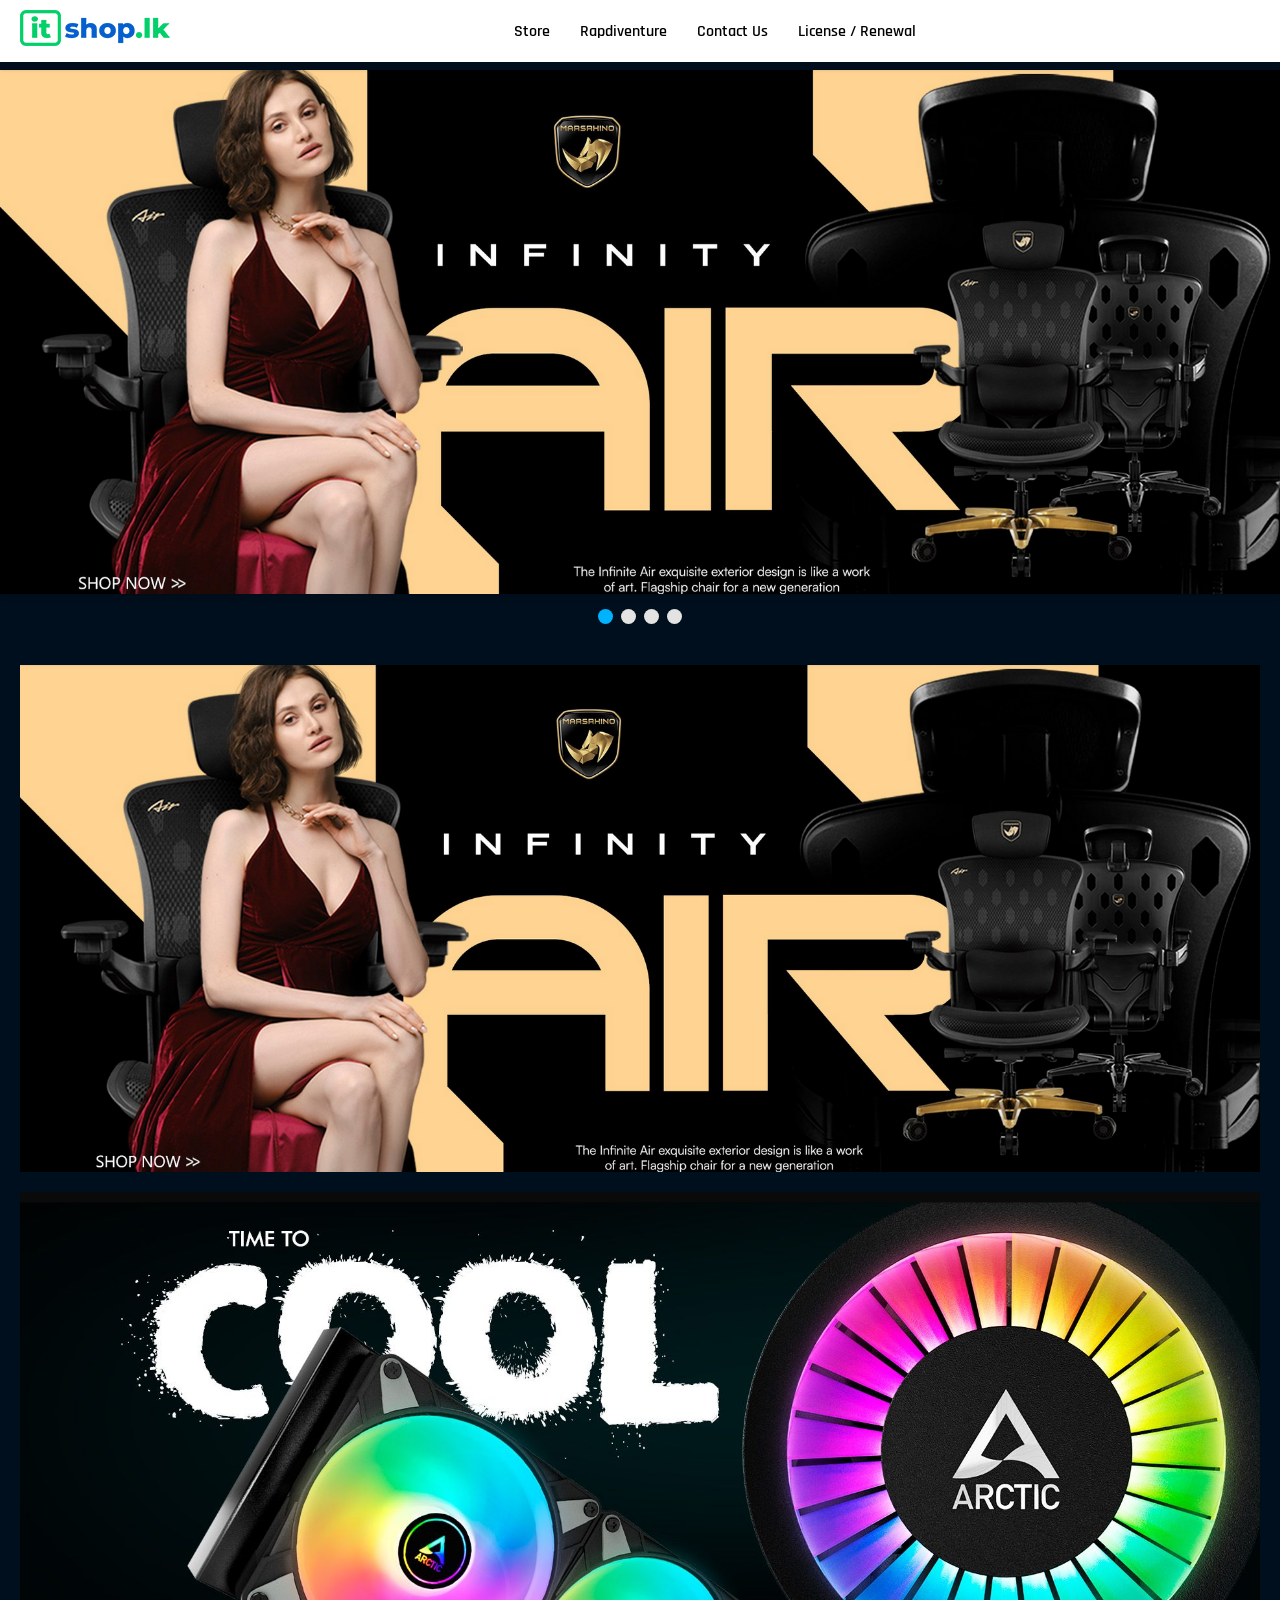
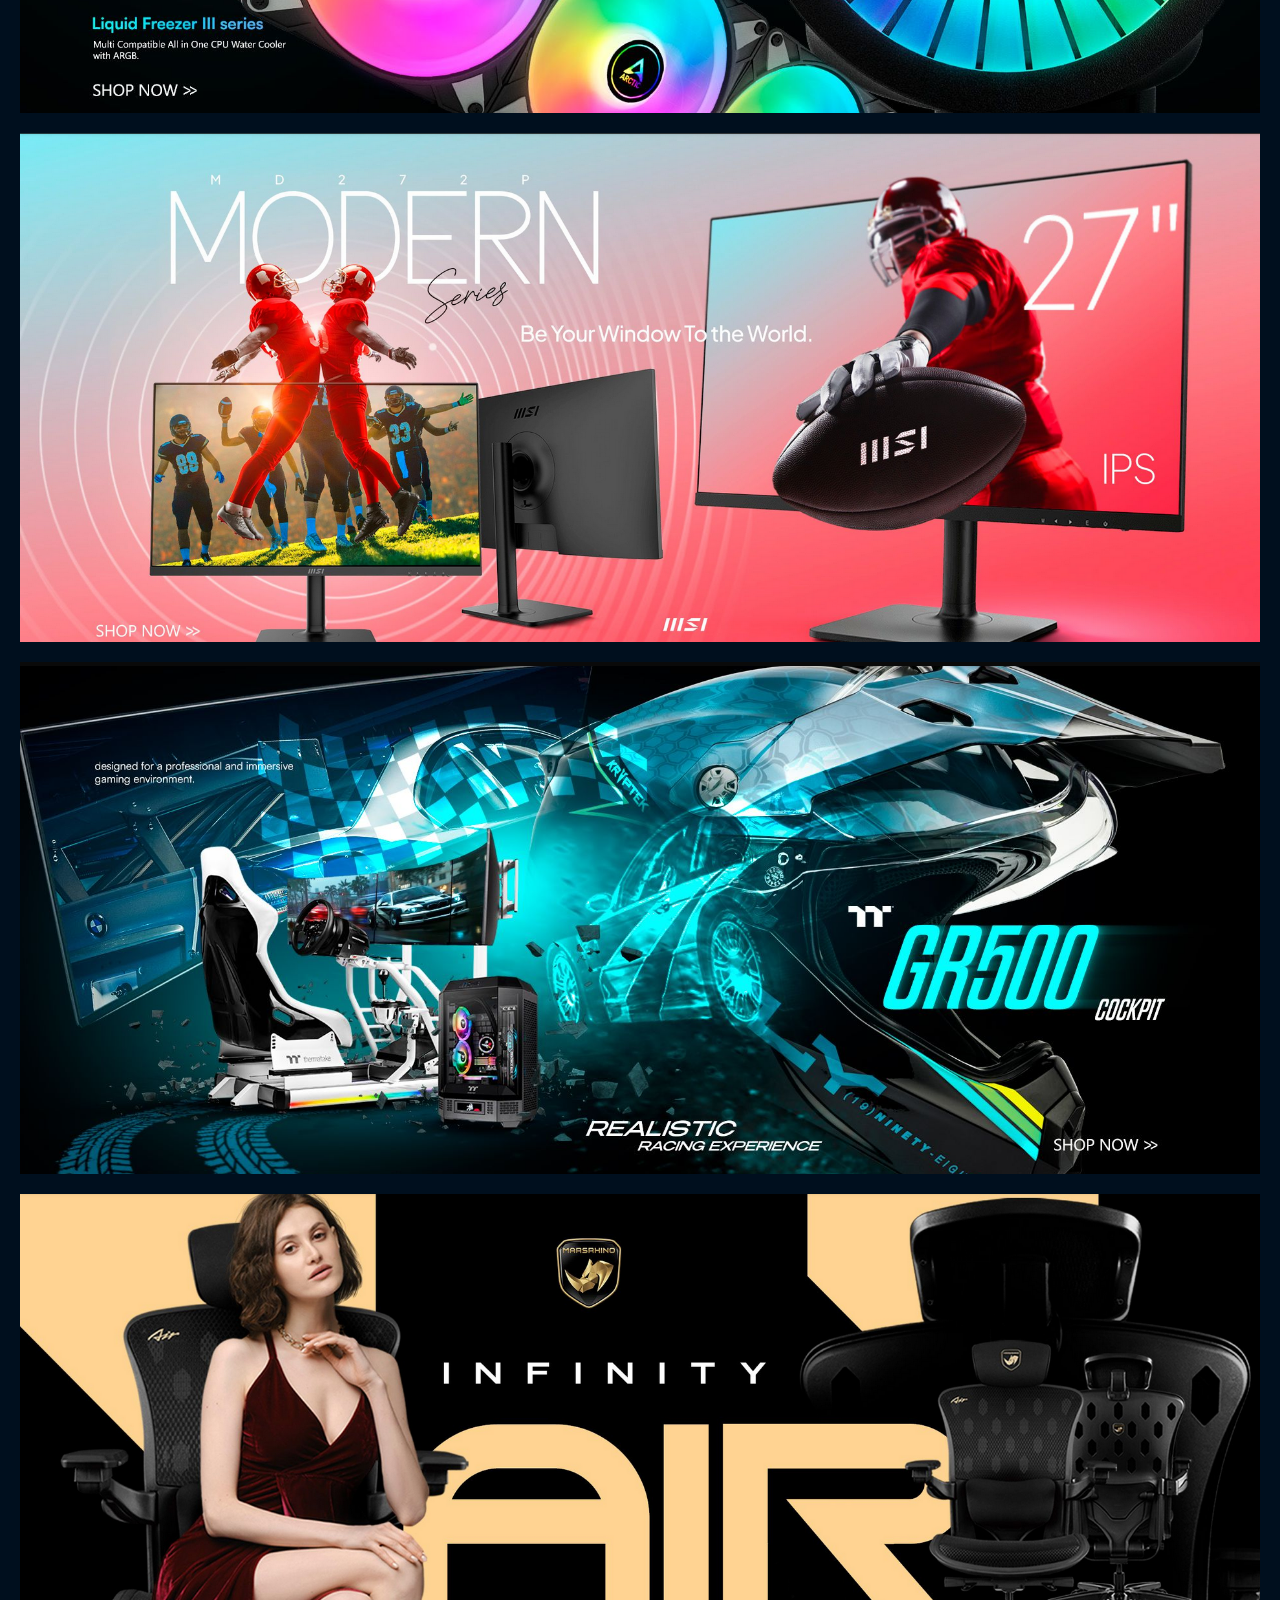
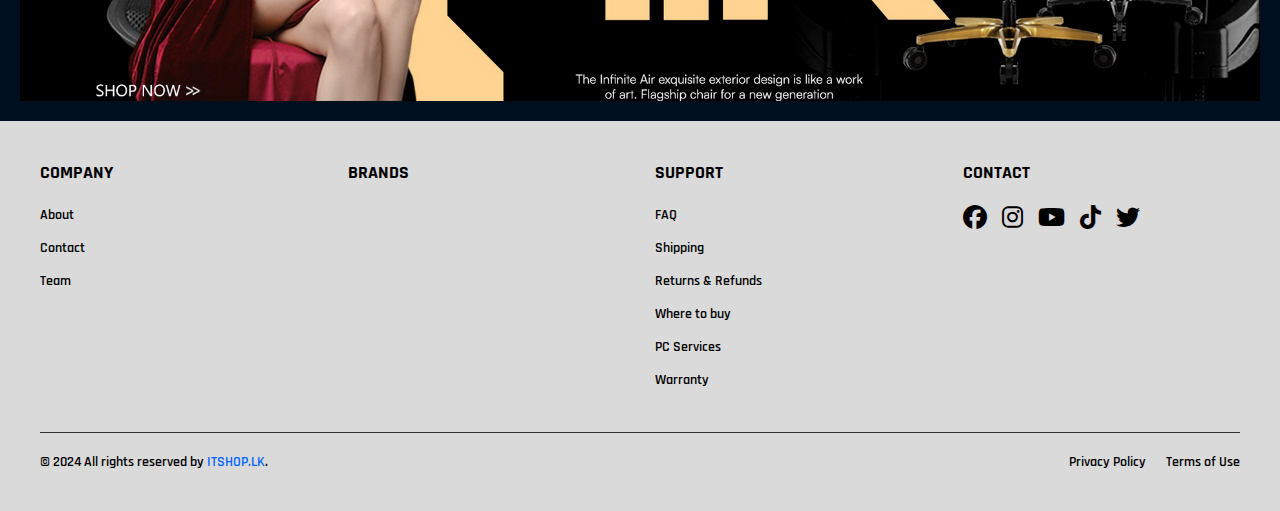
<file: index.html>
<!DOCTYPE html>
<html lang="en">
<head>
    <meta charset="UTF-8">
    <meta name="viewport" content="width=device-width, initial-scale=1.0">
    <link rel="stylesheet" href="style.css">
    <link rel="preconnect" href="https://fonts.googleapis.com">
    <link href="https://fonts.googleapis.com/css2?family=Rajdhani:wght@400;600;700&display=swap" rel="stylesheet">
    <link rel="stylesheet" href="https://cdnjs.cloudflare.com/ajax/libs/font-awesome/6.4.0/css/all.min.css">
    <title>ITSHOP.LK - Home</title>
</head>
<body>
    <nav class="navbar">
        <div class="logo">
            <a href="index.html"><img src="/assets/shoplogo.png" alt="Logo"></a>
        </div>
        
        <div class="nav-links" id="navLinks">
            <a href="store.html">Store</a>
            <a href="#">Rapdiventure</a>
            <a href="#">Contact Us</a>
            <a href="#">License / Renewal</a>
        </div>
        
        <div class="right-elements">
            <div class="hamburger" id="hamburger">☰</div>
        </div>
    </nav>

    <!--slideshow-->

    <div class="slideshow-container">
        <div class="mySlides fade">
            <!--<div class="numbertext">1 / 4</div>-->
            <img src="/assets/1.png" alt="Image 1">
            <!--<div class="text">Beautiful Mountain Landscape</div>-->
        </div>
        
        <div class="mySlides fade">
            <!--<div class="numbertext">1 / 4</div>-->
            <img src="/assets/2.png" alt="Image 2">
            <!--<div class="text">Beautiful Mountain Landscape</div>-->
        </div>
        
        <div class="mySlides fade">
            <!--<div class="numbertext">1 / 4</div>-->
            <img src="/assets/3.png" alt="Image 3">
            <!--<div class="text">Beautiful Mountain Landscape</div>-->
        </div>
        
        <div class="mySlides fade">
            <!--<div class="numbertext">1 / 4</div>-->
            <img src="/assets/4.png" alt="Image 4">
            <!--<div class="text">Beautiful Mountain Landscape</div>-->
        </div>
    </div>
    
    <div class="dots-container">
        <span class="dot" onclick="currentSlide(1)"></span>
        <span class="dot" onclick="currentSlide(2)"></span>
        <span class="dot" onclick="currentSlide(3)"></span>
        <span class="dot" onclick="currentSlide(4)"></span>
    </div>
    
    <div class="section-image">
        <div class="web-image">
            <img src="/assets/1.png" alt="Image 1">
        </div>
        <div class="web-image">
            <img src="/assets/2.png" alt="Image 1">
        </div>
        <div class="web-image">
            <img src="/assets/3.png" alt="Image 1">
        </div>
        <div class="web-image">
            <img src="/assets/4.png" alt="Image 1">
        </div>
        <div class="web-image">
            <img src="/assets/1.png" alt="Image 1">
        </div>
    </div>

    <!--footer-->

    <footer class="footer">
        <div class="footer-content">
            <div class="footer-section">
                <h3>Company</h3>
                <ul>
                    <li><a href="#">About</a></li>
                    <li><a href="#">Contact</a></li>
                    <li><a href="#">Team</a></li>
                </ul>
            </div>

            <div class="footer-section">
                <h3>Brands</h3>
                <ul>

                </ul>
            </div>

            <div class="footer-section">
                <h3>Support</h3>
                <ul>
                    <li><a href="#">FAQ</a></li>
                    <li><a href="#">Shipping</a></li>
                    <li><a href="#">Returns & Refunds</a></li>
                    <li><a href="#">Where to buy</a></li>
                    <li><a href="#">PC Services</a></li>
                    <li><a href="#">Warranty</a></li>
                </ul>
            </div>

            <div class="footer-section">
                <h3>Contact</h3>
                <div class="social-icons">
                    <a href="#"><i class="fab fa-facebook"></i></a>
                    <a href="#"><i class="fab fa-instagram"></i></a>
                    <a href="#"><i class="fab fa-youtube"></i></a>
                    <a href="#"><i class="fab fa-tiktok"></i></a>
                    <a href="#"><i class="fab fa-twitter"></i></a>
                </div>
            </div>
        </div>

        <div class="footer-bottom">
            <div class="copyright">
                © 2024 All rights reserved by <span-c>ITSHOP.LK</span-c>.
            </div>
            <div class="legal-links">
                <a href="#">Privacy Policy</a>
                <a href="#">Terms of Use</a>
            </div>
        </div>
    </footer>

    <!--script section-->

    <script>
        // Toggle mobile menu
        const hamburger = document.getElementById('hamburger');
        const navLinks = document.getElementById('navLinks');
        
        hamburger.addEventListener('click', () => {
            navLinks.classList.toggle('active');
        });

        // Close menu when clicking outside
        document.addEventListener('click', (event) => {
            if (!event.target.closest('.navbar')) {
                navLinks.classList.remove('active');
            }
        });
    </script>

<script>
   let slideIndex = 0;
    let slideInterval;
    
    // Show the slides automatically
    function showSlides() {
        let i;
        let slides = document.getElementsByClassName("mySlides");
        let dots = document.getElementsByClassName("dot");
        
        for (i = 0; i < slides.length; i++) {
            slides[i].style.display = "none";
        }
        
        slideIndex++;
        
        if (slideIndex > slides.length) {
            slideIndex = 1;
        }
        
        for (i = 0; i < dots.length; i++) {
            dots[i].className = dots[i].className.replace(" active", "");
        }
        
        slides[slideIndex - 1].style.display = "block";
        dots[slideIndex - 1].className += " active";
    }
    
    // Show a specific slide when clicking on the dots
    function currentSlide(n) {
        clearInterval(slideInterval);
        slideIndex = n - 1;
        showSlides();
        startSlideshow();
    }
    
    // Start the slideshow with interval
    function startSlideshow() {
        slideInterval = setInterval(showSlides, 4000); // Change image every 4 seconds
    }
    
    // Initialize slideshow
    window.onload = function() {
        showSlides();
        startSlideshow();
    };
</script>

</body>
</html>
</file>
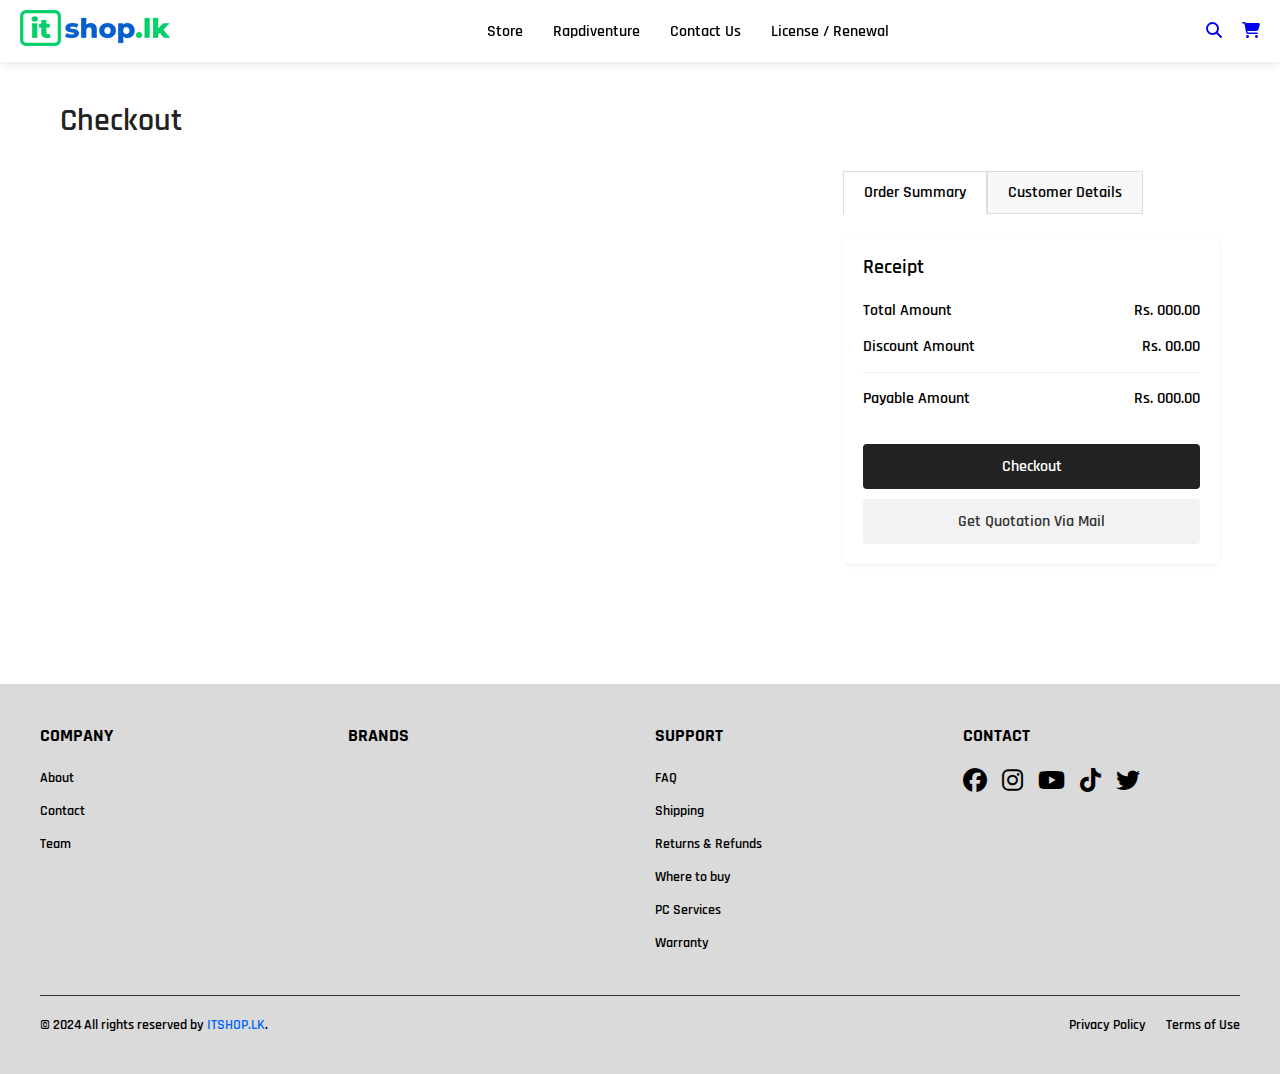
<file: checkout.html>
<!DOCTYPE html>
<html lang="en">
<head>
    <meta charset="UTF-8">
    <meta name="viewport" content="width=device-width, initial-scale=1.0">
    <link rel="stylesheet" href="check-style.css">
    <link rel="preconnect" href="https://fonts.googleapis.com">
    <link href="https://fonts.googleapis.com/css2?family=Rajdhani:wght@400;600;700&display=swap" rel="stylesheet">
    <link rel="stylesheet" href="https://cdnjs.cloudflare.com/ajax/libs/font-awesome/6.4.0/css/all.min.css">
    <title>Document</title>
</head>
<body>
    <nav class="navbar">
        <div class="logo">
            <a href="index.html"><img src="/assets/shoplogo.png" alt="Logo"></a>
        </div>
        
        <div class="nav-links" id="navLinks">
            <a href="store.html">Store</a>
            <a href="#">Rapdiventure</a>
            <a href="#">Contact Us</a>
            <a href="#">License / Renewal</a>
        </div>
        
        <div class="right-elements">
            <a href="#"><i class="fa-solid fa-magnifying-glass"></i></a>
            <a href="#"><i class="fa-solid fa-cart-shopping"></i></a>
            <div class="hamburger" id="hamburger">☰</div>
        </div>
    </nav>


    <div class="container">
        <h1>Checkout</h1>

        <div class="checkout-container">
            <div class="products-list">

            </div>

            <div class="order-summary">
                <div class="tabs">
                    <div class="tab active" data-tab="summary">Order Summary</div>
                    <div class="tab" data-tab="details">Customer Details</div>
                </div>

                <div class="tab-content active" id="summary-tab">
                    <div class="summary-card">
                        <h3 class="summary-title">Receipt</h3>
                        <div class="summary-row">
                            <span>Total Amount</span>
                            <span>Rs. 000.00</span>
                        </div>
                        <div class="summary-row">
                            <span>Discount Amount</span>
                            <span>Rs. 00.00</span>
                        </div>
                        <div class="summary-row summary-total">
                            <span>Payable Amount</span>
                            <span>Rs. 000.00</span>
                        </div>
                        <button class="checkout-btn" onclick="showTab('details')">Checkout</button>
                        <button class="quote-btn" onclick="showModal()">Get Quotation Via Mail</button>
                    </div>
                </div>

                <div class="tab-content" id="details-tab">
                    <div class="form-card">
                        <div class="form-group">
                            <input type="text" class="form-control" placeholder="First name">
                        </div>
                        <div class="form-group">
                            <input type="text" class="form-control" placeholder="Last name">
                        </div>
                        <div class="form-group">
                            <input type="email" class="form-control" placeholder="Email">
                        </div>
                        <div class="form-group">
                            <input type="tel" class="form-control" placeholder="Mobile">
                        </div>
                        <div class="form-group">
                            <input type="text" class="form-control" placeholder="Home No, Street">
                        </div>
                        <div class="form-group">
                            <input type="text" class="form-control" placeholder="City">
                        </div>
                        <div class="form-group">
                            <select class="form-select">
                                <option>Western</option>
                                <option>Central</option>
                                <option>Eastern</option>
                                <option>Northern</option>
                                <option>Southern</option>
                            </select>
                        </div>
                        <div style="display: flex; justify-content: space-between; margin-top: 20px;">
                            <button class="checkout-btn" style="width: 48%; background-color: #333;">Back</button>
                            <button class="checkout-btn" style="width: 48%;">Proceed to Pay</button>
                        </div>
                    </div>
                </div>
            </div>
        </div>
    </div>

    <div class="modal" id="quotation-modal">
        <div class="modal-content">
            <span class="close-modal" onclick="closeModal()">&times;</span>
            <h3 class="modal-title">Send Mail</h3>
            <div class="form-group">
                <input type="email" class="form-control" placeholder="Email">
            </div>
            <div class="form-group">
                <input type="tel" class="form-control" placeholder="Phone Number">
            </div>
            <div class="form-group">
                <input type="text" class="form-control" placeholder="Name">
            </div>
            <button class="modal-btn">Send Mail</button>
        </div>
    </div>

    <!--footer-->

    <footer class="footer">
        <div class="footer-content">
            <div class="footer-section">
                <h3>Company</h3>
                <ul>
                    <li><a href="#">About</a></li>
                    <li><a href="#">Contact</a></li>
                    <li><a href="#">Team</a></li>
                </ul>
            </div>

            <div class="footer-section">
                <h3>Brands</h3>
                <ul>

                </ul>
            </div>

            <div class="footer-section">
                <h3>Support</h3>
                <ul>
                    <li><a href="#">FAQ</a></li>
                    <li><a href="#">Shipping</a></li>
                    <li><a href="#">Returns & Refunds</a></li>
                    <li><a href="#">Where to buy</a></li>
                    <li><a href="#">PC Services</a></li>
                    <li><a href="#">Warranty</a></li>
                </ul>
            </div>

            <div class="footer-section">
                <h3>Contact</h3>
                <div class="social-icons">
                    <a href="#"><i class="fab fa-facebook"></i></a>
                    <a href="#"><i class="fab fa-instagram"></i></a>
                    <a href="#"><i class="fab fa-youtube"></i></a>
                    <a href="#"><i class="fab fa-tiktok"></i></a>
                    <a href="#"><i class="fab fa-twitter"></i></a>
                </div>
            </div>
        </div>

        <div class="footer-bottom">
            <div class="copyright">
                © 2024 All rights reserved by <span-c>ITSHOP.LK</span-c>.
            </div>
            <div class="legal-links">
                <a href="#">Privacy Policy</a>
                <a href="#">Terms of Use</a>
            </div>
        </div>
    </footer>

    <!--script section-->

    <script>
        // Toggle mobile menu
        const hamburger = document.getElementById('hamburger');
        const navLinks = document.getElementById('navLinks');
        
        hamburger.addEventListener('click', () => {
            navLinks.classList.toggle('active');
        });

        // Close menu when clicking outside
        document.addEventListener('click', (event) => {
            if (!event.target.closest('.navbar')) {
                navLinks.classList.remove('active');
            }
        });
    </script>

<script>
    function showTab(tabName) {
        // Hide all tabs
        const tabs = document.querySelectorAll('.tab');
        tabs.forEach(tab => tab.classList.remove('active'));
        
        // Hide all tab content
        const tabContents = document.querySelectorAll('.tab-content');
        tabContents.forEach(content => content.classList.remove('active'));
        
        // Show selected tab
        document.querySelector(`.tab[data-tab="${tabName}"]`).classList.add('active');
        document.getElementById(`${tabName}-tab`).classList.add('active');
    }
    
    function showModal() {
        document.getElementById('quotation-modal').style.display = 'flex';
    }
    
    function closeModal() {
        document.getElementById('quotation-modal').style.display = 'none';
    }
    
    // Add event listeners to tab buttons
    document.querySelectorAll('.tab').forEach(tab => {
        tab.addEventListener('click', () => {
            showTab(tab.getAttribute('data-tab'));
        });
    });
    
    // Add event listeners to quantity buttons
    document.querySelectorAll('.quantity-btn').forEach((btn, index) => {
        btn.addEventListener('click', () => {
            const inputs = document.querySelectorAll('.quantity-input');
            const input = inputs[Math.floor(index / 2)];
            let value = parseInt(input.value);
            
            if (index % 2 === 0) { // Decrease button
                if (value > 1) input.value = value - 1;
            } else { // Increase button
                input.value = value + 1;
            }
        });
    });
</script>

<script>
   // Get cart items from localStorage
let cartItems = JSON.parse(localStorage.getItem('cart-items')) || [];

// Calculate cart total
function calculateTotal() {
    return cartItems.reduce((sum, item) => sum + (item.price * item.quantity), 0);
}

// Render checkout form
function renderCheckoutForm() {
    const container = document.getElementById('checkout-form-container');
    
    if (cartItems.length === 0) {
        container.innerHTML = '<div class="empty-cart-message">Your cart is empty</div>';
    } else {
        // In a real app, you would render a form here
        container.innerHTML = '<div>Checkout form would go here...</div>';
    }
}
</script>


</body>
</html>
</file>
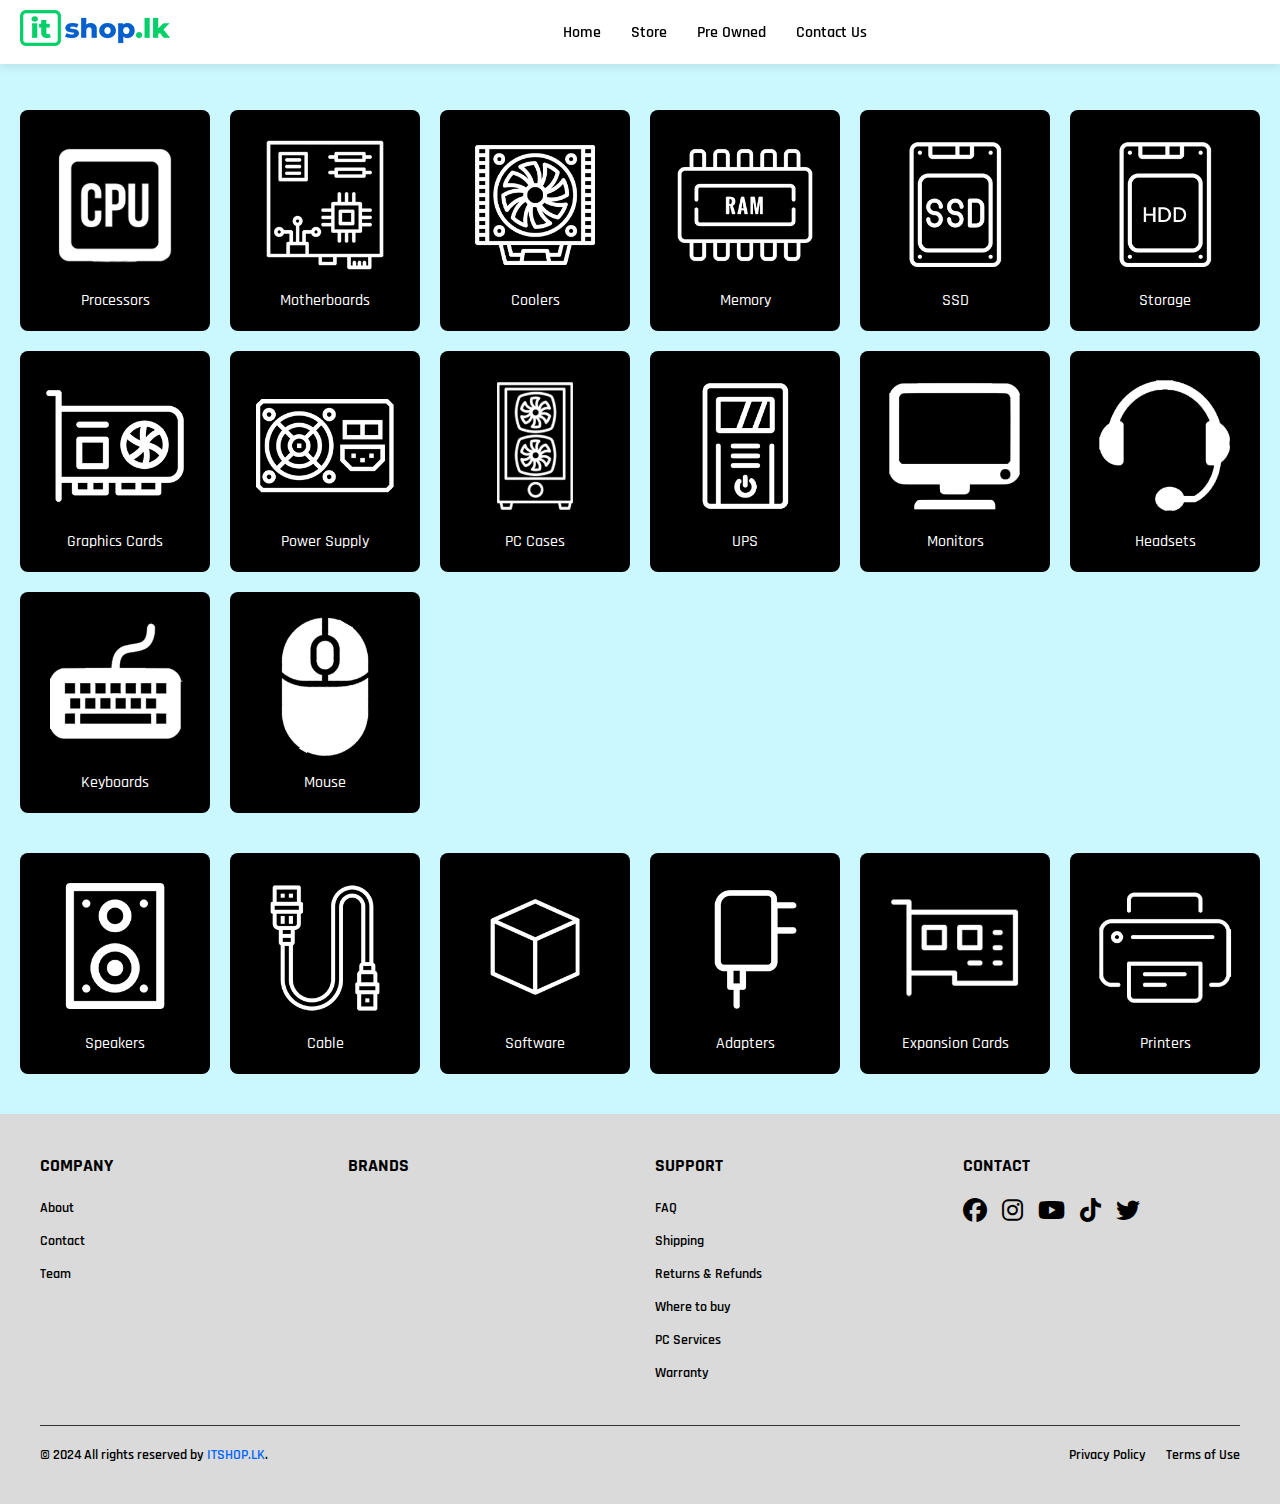
<file: store.html>
<!DOCTYPE html>
<html lang="en">
<head>
    <meta charset="UTF-8">
    <meta name="viewport" content="width=device-width, initial-scale=1.0">
    <link rel="stylesheet" href="store-style.css">
    <link rel="preconnect" href="https://fonts.googleapis.com">
    <link href="https://fonts.googleapis.com/css2?family=Rajdhani:wght@400;600;700&display=swap" rel="stylesheet">
    <link rel="stylesheet" href="https://cdnjs.cloudflare.com/ajax/libs/font-awesome/6.4.0/css/all.min.css">
    <title>ITSHOP.LK - Store</title>
</head>
<body>
    <nav class="navbar">
        <div class="logo">
            <a href="index.html"><img src="/assets/shoplogo.png" alt="Logo"></a>
        </div>
        
        <div class="nav-links" id="navLinks">
            <a href="/index.html">Home</a>
            <a href="store.html">Store</a>
            <a href="#">Pre Owned</a>
            <a href="#">Contact Us</a>
        </div>
        
        <div class="right-elements">
            <div class="hamburger" id="hamburger">☰</div>
        </div>
    </nav>
    
        <!-- First Category Navigation (Components) -->
    <div class="category-nav">
        <div class="categories">
            <a href="/products/Proces-list.html" class="category-item">
                <img src="/assets/icons/New folder/Untitled-1.png" alt="Processors">
                <span>Processors</span>
            </a>
            <!--<a href="#" class="category-item">
                <img src="https://via.placeholder.com/60x60/222222/cccccc?text=Paste" alt="Thermal Paste">
                <span>Thermal Paste</span>
            </a>-->
            <a href="#" class="category-item">
                <img src="/assets/icons/New folder/motherboard.png" alt="Motherboards">
                <span>Motherboards</span>
            </a>
            <a href="#" class="category-item">
                <img src="/assets/icons/New folder/cooler.png" alt="Coolers">
                <span>Coolers</span>
            </a>
            <a href="#" class="category-item">
                <img src="/assets/icons/New folder/ram.png" alt="Memory">
                <span>Memory</span>
            </a>
            <a href="#" class="category-item">
                <img src="/assets/icons/New folder/ssd.png" alt="SSD">
                <span>SSD</span>
            </a>
            <a href="#" class="category-item">
                <img src="/assets/icons/New folder/hdd.png" alt="Storage">
                <span>Storage</span>
            </a>
            <a href="#" class="category-item">
                <img src="/assets/icons/New folder/gpu.png" alt="Graphics Cards">
                <span>Graphics Cards</span>
            </a>
            <a href="#" class="category-item">
                <img src="/assets/icons/New folder/pw.png" alt="Power Supply">
                <span>Power Supply</span>
            </a>
            <a href="#" class="category-item">
                <img src="/assets/icons/New folder/pc.png" alt="PC Cases">
                <span>PC Cases</span>
            </a>
            <a href="#" class="category-item">
                <img src="/assets/icons/New folder/ups.png" alt="UPS">
                <span>UPS</span>
            </a>
            <a href="#" class="category-item">
                <img src="/assets/icons/New folder/moniter.png" alt="Monitors">
                <span>Monitors</span>
            </a>
            <a href="#" class="category-item">
                <img src="/assets/icons/New folder/headset.png" alt="Headsets">
                <span>Headsets</span>
            </a>
            <a href="#" class="category-item">
                <img src="/assets/icons/New folder/keybo.png" alt="Keyboards">
                <span>Keyboards</span>
            </a>
            <a href="#" class="category-item">
                <img src="/assets/icons/New folder/mouse.png" alt="Mouse">
                <span>Mouse</span>
            </a>
        </div>
    </div>
    
    <!-- Second Category Navigation (Accessories) -->
    <div class="category-nav">
        <div class="categories">
            <a href="#" class="category-item">
                <img src="/assets/icons/New folder/speaker.png" alt="Speakers">
                <span>Speakers</span>
            </a>
            <a href="#" class="category-item">
                <img src="/assets/icons/New folder/cable.png" alt="Cable">
                <span>Cable</span>
            </a>
            <a href="#" class="category-item">
                <img src="/assets/icons/New folder/soft.png" alt="Software">
                <span>Software</span>
            </a>
            <a href="#" class="category-item">
                <img src="/assets/icons/New folder/adpa.png" alt="Adapters">
                <span>Adapters</span>
            </a>
            <a href="#" class="category-item">
                <img src="/assets/icons/New folder/exp.png" alt="Expansion Cards">
                <span>Expansion Cards</span>
            </a>
            <a href="#" class="category-item">
                <img src="/assets/icons/New folder/pinter.png" alt="Printers">
                <span>Printers</span>
            </a>
        </div>
    </div>

    <!--footer-->

    <footer class="footer">
        <div class="footer-content">
            <div class="footer-section">
                <h3>Company</h3>
                <ul>
                    <li><a href="#">About</a></li>
                    <li><a href="#">Contact</a></li>
                    <li><a href="#">Team</a></li>
                </ul>
            </div>

            <div class="footer-section">
                <h3>Brands</h3>
                <ul>

                </ul>
            </div>

            <div class="footer-section">
                <h3>Support</h3>
                <ul>
                    <li><a href="#">FAQ</a></li>
                    <li><a href="#">Shipping</a></li>
                    <li><a href="#">Returns & Refunds</a></li>
                    <li><a href="#">Where to buy</a></li>
                    <li><a href="#">PC Services</a></li>
                    <li><a href="#">Warranty</a></li>
                </ul>
            </div>

            <div class="footer-section">
                <h3>Contact</h3>
                <div class="social-icons">
                    <a href="#"><i class="fab fa-facebook"></i></a>
                    <a href="#"><i class="fab fa-instagram"></i></a>
                    <a href="#"><i class="fab fa-youtube"></i></a>
                    <a href="#"><i class="fab fa-tiktok"></i></a>
                    <a href="#"><i class="fab fa-twitter"></i></a>
                </div>
            </div>
        </div>

        <div class="footer-bottom">
            <div class="copyright">
                © 2024 All rights reserved by <span-c>ITSHOP.LK</span-c>.
            </div>
            <div class="legal-links">
                <a href="#">Privacy Policy</a>
                <a href="#">Terms of Use</a>
            </div>
        </div>
    </footer>

    <!--script section-->

    <script>
        // Toggle mobile menu
        const hamburger = document.getElementById('hamburger');
        const navLinks = document.getElementById('navLinks');
        
        hamburger.addEventListener('click', () => {
            navLinks.classList.toggle('active');
        });

        // Close menu when clicking outside
        document.addEventListener('click', (event) => {
            if (!event.target.closest('.navbar')) {
                navLinks.classList.remove('active');
            }
        });
    </script>

<script>
    let slideIndex = 0;
    let slideInterval;
    
    // Show the slides automatically
    function showSlides() {
        let i;
        let slides = document.getElementsByClassName("mySlides");
        let dots = document.getElementsByClassName("dot");
        
        for (i = 0; i < slides.length; i++) {
            slides[i].style.display = "none";
        }
        
        slideIndex++;
        
        if (slideIndex > slides.length) {
            slideIndex = 1;
        }
        
        for (i = 0; i < dots.length; i++) {
            dots[i].className = dots[i].className.replace(" active", "");
        }
        
        slides[slideIndex - 1].style.display = "block";
        dots[slideIndex - 1].className += " active";
    }
    
    // Show a specific slide when clicking on the dots
    function currentSlide(n) {
        clearInterval(slideInterval);
        slideIndex = n - 1;
        showSlides();
        startSlideshow();
    }
    
    // Start the slideshow with interval
    function startSlideshow() {
        slideInterval = setInterval(showSlides, 4000); // Change image every 4 seconds
    }
    
    // Initialize slideshow
    window.onload = function() {
        showSlides();
        startSlideshow();
    };
</script>


</body>
</html>
</file>
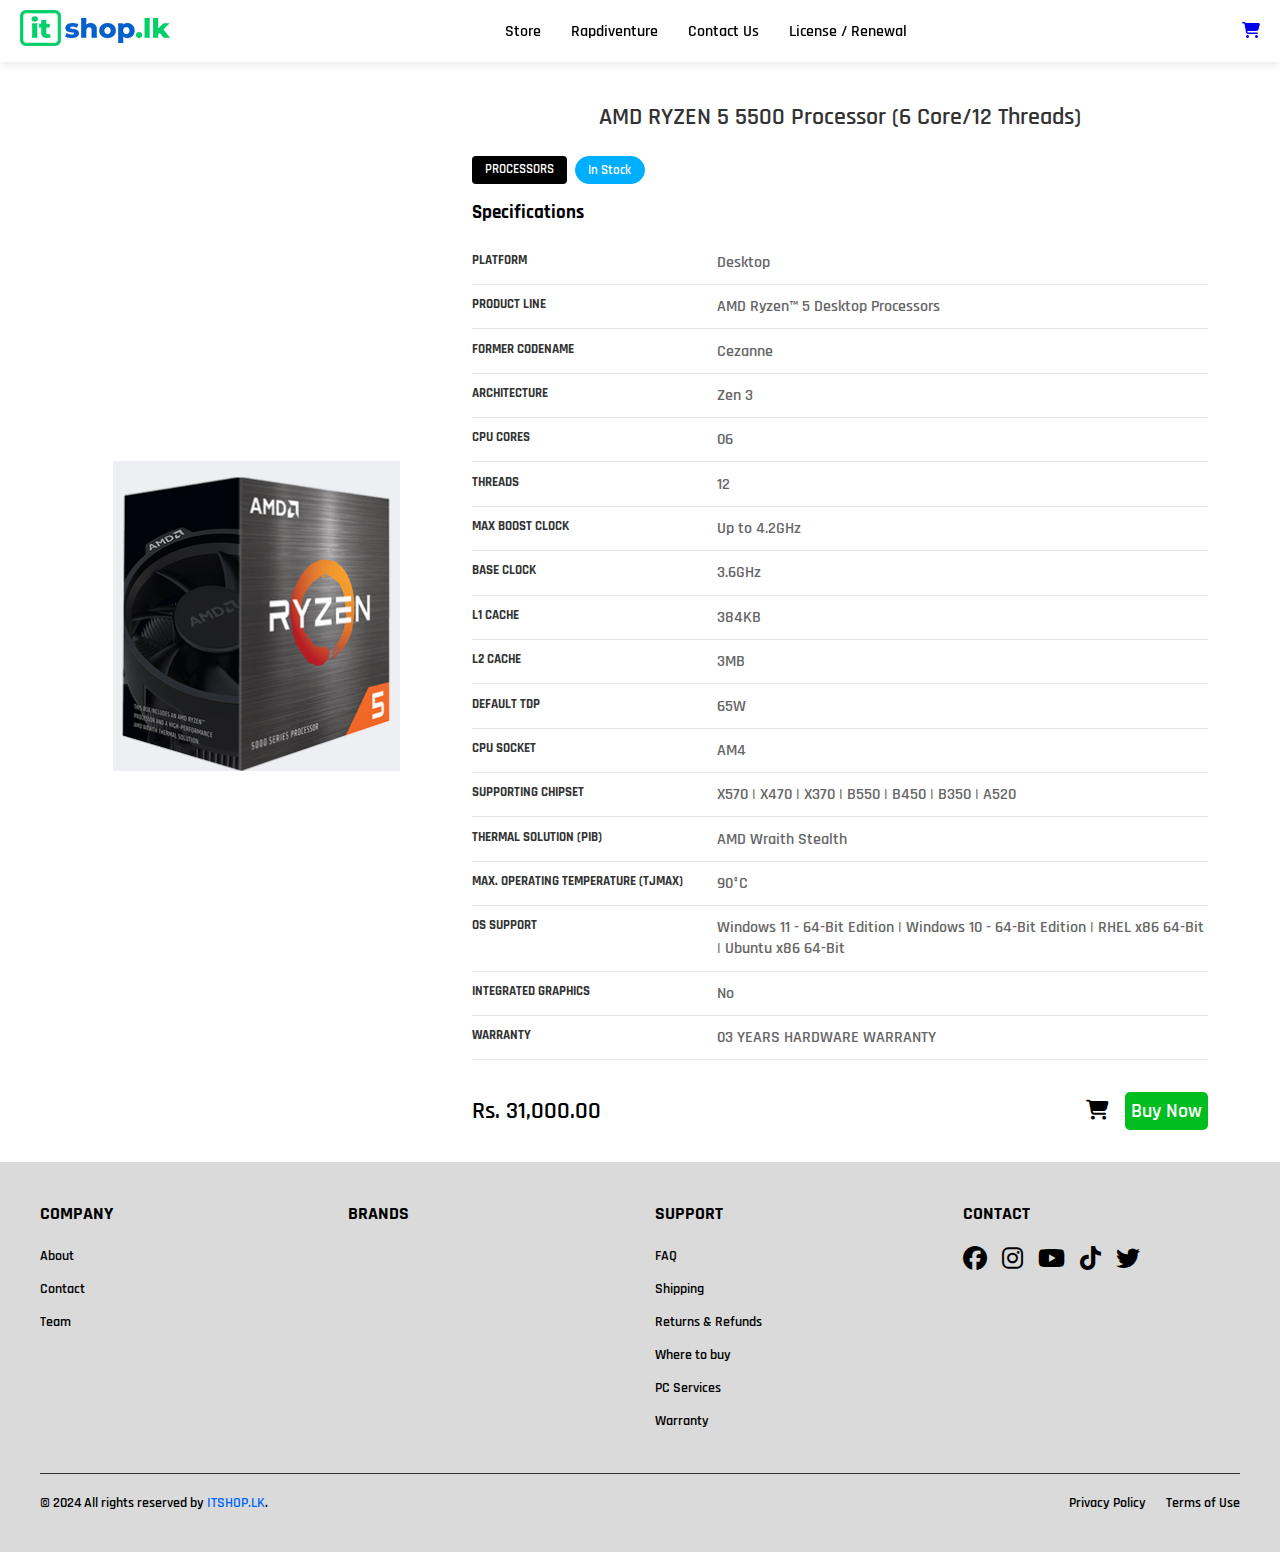
<file: products/amd/item1.html>
<!DOCTYPE html>
<html lang="en">
<head>
    <meta charset="UTF-8">
    <meta name="viewport" content="width=device-width, initial-scale=1.0">
    <link rel="stylesheet" href="/products/amd/style.css">
    <link rel="preconnect" href="https://fonts.googleapis.com">
    <link href="https://fonts.googleapis.com/css2?family=Rajdhani:wght@400;600;700&display=swap" rel="stylesheet">
    <link rel="stylesheet" href="https://cdnjs.cloudflare.com/ajax/libs/font-awesome/6.4.0/css/all.min.css">
    <title>ITSHOP.LK | AMD Processor</title>
</head>
<body>
    <nav class="navbar">
        <div class="logo">
            <a href="../index.html"><img src="/assets/shoplogo.png" alt="Logo"></a>
        </div>
        
        <div class="nav-links" id="navLinks">
            <a href="#">Store</a>
            <a href="#">Rapdiventure</a>
            <a href="#">Contact Us</a>
            <a href="#">License / Renewal</a>
        </div>
        
        <div class="right-elements">
            <a href="#"><i class="fa-solid fa-cart-shopping"></i></a>
            <div class="hamburger" id="hamburger">☰</div>
        </div>
    </nav>

     <div class="product-container">
        <div class="product-image">
            <img src="/assets/amd-55500.png" alt="AMD Ryzen 5 5500 Processor Box">
        </div>
        
        <div class="product-details">
            <h1 class="product-title">AMD RYZEN 5 5500 Processor (6 Core/12 Threads)</h1>
            
            <div class="category-tag">
                <span class="tag type">PROCESSORS</span>
                <span class="tag in-stock">In Stock</span>
            </div>
            
            <div class="specifications">
                <h2 class="spec-title">Specifications</h2>
                
                <div class="spec-row">
                    <div class="spec-label">PLATFORM</div>
                    <div class="spec-value">Desktop</div>
                </div>
                
                <div class="spec-row">
                    <div class="spec-label">PRODUCT LINE</div>
                    <div class="spec-value">AMD Ryzen™ 5 Desktop Processors</div>
                </div>
                
                <div class="spec-row">
                    <div class="spec-label">FORMER CODENAME</div>
                    <div class="spec-value">Cezanne</div>
                </div>
                
                <div class="spec-row">
                    <div class="spec-label">ARCHITECTURE</div>
                    <div class="spec-value">Zen 3</div>
                </div>
                
                <div class="spec-row">
                    <div class="spec-label">CPU CORES</div>
                    <div class="spec-value">06</div>
                </div>
                
                <div class="spec-row">
                    <div class="spec-label">THREADS</div>
                    <div class="spec-value">12</div>
                </div>
                
                <div class="spec-row">
                    <div class="spec-label">MAX BOOST CLOCK</div>
                    <div class="spec-value">Up to 4.2GHz</div>
                </div>
                
                <div class="spec-row">
                    <div class="spec-label">BASE CLOCK</div>
                    <div class="spec-value">3.6GHz</div>
                </div>
                
                <div class="spec-row">
                    <div class="spec-label">L1 CACHE</div>
                    <div class="spec-value">384KB</div>
                </div>
                
                <div class="spec-row">
                    <div class="spec-label">L2 CACHE</div>
                    <div class="spec-value">3MB</div>
                </div>
                
                <div class="spec-row">
                    <div class="spec-label">DEFAULT TDP</div>
                    <div class="spec-value">65W</div>
                </div>
                
                <div class="spec-row">
                    <div class="spec-label">CPU SOCKET</div>
                    <div class="spec-value">AM4</div>
                </div>
                
                <div class="spec-row">
                    <div class="spec-label">SUPPORTING CHIPSET</div>
                    <div class="spec-value">X570 | X470 | X370 | B550 | B450 | B350 | A520</div>
                </div>
                
                <div class="spec-row">
                    <div class="spec-label">THERMAL SOLUTION (PIB)</div>
                    <div class="spec-value">AMD Wraith Stealth</div>
                </div>
                
                <div class="spec-row">
                    <div class="spec-label">Max. Operating Temperature (Tjmax)</div>
                    <div class="spec-value">90°C</div>
                </div>
                
                <div class="spec-row">
                    <div class="spec-label">OS SUPPORT</div>
                    <div class="spec-value">Windows 11 - 64-Bit Edition | Windows 10 - 64-Bit Edition | RHEL x86 64-Bit | Ubuntu x86 64-Bit</div>
                </div>
                
                <div class="spec-row">
                    <div class="spec-label">Integrated Graphics</div>
                    <div class="spec-value">No</div>
                </div>
                
                <div class="spec-row">
                    <div class="spec-label">WARRANTY</div>
                    <div class="spec-value">03 YEARS HARDWARE WARRANTY</div>
                </div>
            </div>
            
            <div class="price-section">
                <div class="price">Rs. 31,000.00</div>
                <div class="action-buttons">
                    <button class="add-to-cart" onclick="addToCart('AMD Ryzen 5 5500', 31000)"><i class="fas fa-shopping-cart"></i></button>
                    <button class="buy-now" onclick="addToCart('AMD Ryzen 5 5500', 31000)">Buy Now</i></button>
                </div>
            </div>
        </div>
    </div>

    <!--footer-->

    <footer class="footer">
        <div class="footer-content">
            <div class="footer-section">
                <h3>Company</h3>
                <ul>
                    <li><a href="#">About</a></li>
                    <li><a href="#">Contact</a></li>
                    <li><a href="#">Team</a></li>
                </ul>
            </div>

            <div class="footer-section">
                <h3>Brands</h3>
                <ul>

                </ul>
            </div>

            <div class="footer-section">
                <h3>Support</h3>
                <ul>
                    <li><a href="#">FAQ</a></li>
                    <li><a href="#">Shipping</a></li>
                    <li><a href="#">Returns & Refunds</a></li>
                    <li><a href="#">Where to buy</a></li>
                    <li><a href="#">PC Services</a></li>
                    <li><a href="#">Warranty</a></li>
                </ul>
            </div>

            <div class="footer-section">
                <h3>Contact</h3>
                <div class="social-icons">
                    <a href="#"><i class="fab fa-facebook"></i></a>
                    <a href="#"><i class="fab fa-instagram"></i></a>
                    <a href="#"><i class="fab fa-youtube"></i></a>
                    <a href="#"><i class="fab fa-tiktok"></i></a>
                    <a href="#"><i class="fab fa-twitter"></i></a>
                </div>
            </div>
        </div>

        <div class="footer-bottom">
            <div class="copyright">
                © 2024 All rights reserved by <span-c>ITSHOP.LK</span-c>.
            </div>
            <div class="legal-links">
                <a href="#">Privacy Policy</a>
                <a href="#">Terms of Use</a>
            </div>
        </div>
    </footer>

    <!--script section-->

    <script>
        // Toggle mobile menu
        const hamburger = document.getElementById('hamburger');
        const navLinks = document.getElementById('navLinks');
        
        hamburger.addEventListener('click', () => {
            navLinks.classList.toggle('active');
        });

        // Close menu when clicking outside
        document.addEventListener('click', (event) => {
            if (!event.target.closest('.navbar')) {
                navLinks.classList.remove('active');
            }
        });
    </script>


</body>
</html>
</file>
<file: style.css>
* {
    margin: 0;
    padding: 0;
    box-sizing: border-box;
    font-family: 'Rajdhani', sans-serif;
    font-weight: 600;
}

body {
    background-color: #000f1e;
    padding-top: 70px; /* Space for fixed navbar */
}

.navbar {
    display: flex;
    align-items: center;
    justify-content: space-between;
    padding: 10px 20px;
    background-color: white;
    box-shadow: 0 2px 10px rgba(0, 0, 0, 0.1);
    position: fixed;
    top: 0;
    width: 100%;
    z-index: 1000;
    transition: padding 0.3s ease;
}

.logo {
    display: flex;
    align-items: center;
}

.menu {
    display: flex;
    gap: 15px;
}

.menu-item {
    text-decoration: none;
    color: #333;
    font-weight: 500;
    padding: 8px;
    transition: color 0.3s;
    white-space: nowrap;
}

.menu-item:hover {
    color: #2196f3;
}

.icons {
    display: flex;
    gap: 15px;
}

.icon {
    color: #666;
    font-size: 20px;
    cursor: pointer;
}

/* Hamburger menu button (hidden by default) */
.menu-toggle {
    display: none;
    flex-direction: column;
    justify-content: space-between;
    width: 30px;
    height: 21px;
    cursor: pointer;
}

.menu-toggle span {
    display: block;
    height: 3px;
    width: 100%;
    background-color: #333;
    border-radius: 3px;
}

.nav-links {
    display: flex;
    gap: 30px;
}

.nav-links a {
    color: rgb(0, 0, 0);
    text-decoration: none;
    font-size: 16px;
    transition: color 0.3s;
}

.nav-links a:hover {
    color: #007bff;
}


.right-elements {
    display: flex;
    align-items: center;
    gap: 20px;
}

.search-icon, .cart-icon {
    font-size: 22px;
    cursor: pointer;
}

.hamburger {
    display: none;
    cursor: pointer;
    font-size: 24px;
}

/* slideshow */

.slideshow-container {
    max-width: 2000px;
    position: relative;
    margin: 0px auto;
    overflow: hidden;
    box-shadow: 0 4px 8px rgba(0, 0, 0, 0.2);
}

.mySlides {
    display: none;
    width: 100%;
}

.mySlides img {
    width: 100%;
    height: auto;
    display: block;
}

/* Caption text */
.text {
    color: white;
    font-size: 15px;
    padding: 8px 12px;
    position: absolute;
    bottom: 8px;
    width: 100%;
    text-align: center;
    background: rgba(0,0,0,0.5);
}

/* Number text (1/3 etc) */
.numbertext {
    color: white;
    font-size: 12px;
    padding: 8px 12px;
    position: absolute;
    top: 0;
    background: rgba(0,0,0,0.5);
}

/* Dots/bullets/indicators */
.dots-container {
    text-align: center;
    padding: 15px 0;
}

.dot {
    cursor: pointer;
    height: 15px;
    width: 15px;
    margin: 0 2px;
    background-color: #e3e3e3;
    border-radius: 50%;
    display: inline-block;
    transition: background-color 0.6s ease;
}

.active, .dot:hover {
    background-color: #00b3ff;
}

/* Fading animation */
.fade {
    animation-name: fade;
    animation-duration: 1.5s;
}

@keyframes fade {
    from {opacity: .4} 
    to {opacity: 1}
}

/* section images */

/* Main container styling */
.section-image {
    display: flex;
    flex-wrap: wrap;
    justify-content: center;
    gap: 20px;
    width: 100%;
    max-width: 2000px;
    margin: 0 auto;
    padding: 20px;
}

   /* Individual image container */
.web-imge {
    flex: 1 1 300px; /* Grow, shrink, and base width */
    max-width: 100%;
    min-width: 200px;
    margin-bottom: 20px;
    transition: transform 0.3s ease;
  }

/* Image styling */
.web-image img {
    width: 100%;
    height: 100%;
    display: block;
}

.web-imge img {
    width: 100%;
    height: auto;
    display: block;
    border-radius: 8px;
    box-shadow: 0 4px 10px rgba(0, 0, 0, 0.1);
}


 /* Footer styles */

 .footer {
    background-color: #dadada;
    color: #000000;
    padding: 40px 20px;
    width: 100%;
}

.footer-content {
    max-width: 1200px;
    margin: 0 auto;
    display: grid;
    grid-template-columns: repeat(4, 1fr);
    gap: 30px;
}

.footer-section h3 {
    font-size: 18px;
    font-weight: bold;
    margin-bottom: 20px;
    text-transform: uppercase;
}

.footer-section ul {
    list-style: none;
}

.footer-section ul li {
    margin-bottom: 12px;
}

.footer-section ul li a {
    color: #000000;
    text-decoration: none;
    font-size: 14px;
    transition: color 0.3s ease;
}

.footer-section ul li a:hover {
    color: #008cff;
}

.social-icons {
    display: flex;
    flex-wrap: wrap;
    gap: 15px;
    margin-bottom: 20px;
}

.social-icons a {
    color: #000000;
    font-size: 24px;
    transition: color 0.3s ease;
}

.social-icons a:hover {
    color: #00b3ff;
}

.footer-bottom {
    max-width: 1200px;
    margin: 30px auto 0;
    display: flex;
    justify-content: space-between;
    padding-top: 20px;
    border-top: 1px solid #333;
    font-size: 14px;
}

.footer-bottom .copyright {
    color: #000000;
}

.footer-bottom .legal-links {
    display: flex;
    gap: 20px;
}

.footer-bottom .legal-links a {
    color: #000000;
    text-decoration: none;
    transition: color 0.3s ease;
}

.footer-bottom .legal-links a:hover {
    color: #00bfff;
}

span-c {
    color: #0066ff;
    cursor: pointer;
}


@media (max-width: 768px) {
    .hamburger {
        display: block;
    }

    .nav-links {
        position: absolute;
        top: 70px;
        left: 0;
        right: 0;
        flex-direction: column;
        background-color: #ffffff;
        padding: 20px;
        gap: 20px;
        display: none;
        z-index: 10;
    }

    .nav-links.active {
        display: flex;
    }

    .slideshow-container {
        max-width: 100%;
        margin: 10px;
    }
    
    .text {
        font-size: 13px;
        padding: 6px 10px;
    }

    .footer-content {
        grid-template-columns: 1fr;
    }

    .footer-bottom {
        flex-direction: column;
        gap: 15px;
        align-items: center;
        text-align: center;
    }

    .menu-toggle {
        display: flex;
        order: 3;
    }
    
    .menu {
        position: fixed;
        flex-direction: column;
        background-color: white;
        top: 70px;
        left: 0;
        right: 0;
        gap: 0;
        height: 0;
        overflow: hidden;
        transition: height 0.3s ease;
        box-shadow: 0 5px 10px rgba(0,0,0,0.1);
    }
    
    .menu.active {
        height: auto;
        padding: 10px 0;
    }
    
    .menu-item {
        padding: 12px 20px;
        font-size: 16px;
        width: 100%;
        text-align: center;
    }
    
    .navbar {
        padding: 15px 20px;
    }
    
    .icons {
        margin-right: 15px;
        order: 2;
    }
    
    .logo {
        order: 1;
    }
    
    body {
        padding-top: 60px;
    }
    
    .section {
        font-size: 24px;
    }
}

@media (max-width: 950px) {
    .nav-links {
        gap: 15px;
    }
    
    .nav-links a {
        font-size: 14px;
    }

    .slideshow-container {
        max-width: 100%;
        margin: 10px;
    }
    
    .text {
        font-size: 13px;
        padding: 6px 10px;
    }

    .footer-content {
        grid-template-columns: repeat(2, 1fr);
    }

    .footer-content {
        grid-template-columns: 1fr;
    }

    .footer-bottom {
        flex-direction: column;
        gap: 15px;
        align-items: center;
        text-align: center;
    }

    .menu {
        gap: 10px;
    }
    
    .menu-item {
        padding: 5px;
        font-size: 14px;
    }
}
</file>
<file: check-style.css>
* {
    margin: 0;
    padding: 0;
    box-sizing: border-box;
    font-family: 'Rajdhani', sans-serif;
    font-weight: 600;
}

body {
    padding-top: 70px; /* Space for fixed navbar */
}

.navbar {
    display: flex;
    align-items: center;
    justify-content: space-between;
    padding: 10px 20px;
    background-color: white;
    box-shadow: 0 2px 10px rgba(0, 0, 0, 0.1);
    position: fixed;
    top: 0;
    width: 100%;
    z-index: 1000;
    transition: padding 0.3s ease;
}

.logo {
    display: flex;
    align-items: center;
}

.menu {
    display: flex;
    gap: 15px;
}

.menu-item {
    text-decoration: none;
    color: #333;
    font-weight: 500;
    padding: 8px;
    transition: color 0.3s;
    white-space: nowrap;
}

.menu-item:hover {
    color: #2196f3;
}

.icons {
    display: flex;
    gap: 15px;
}

.icon {
    color: #666;
    font-size: 20px;
    cursor: pointer;
}

/* Hamburger menu button (hidden by default) */
.menu-toggle {
    display: none;
    flex-direction: column;
    justify-content: space-between;
    width: 30px;
    height: 21px;
    cursor: pointer;
}

.menu-toggle span {
    display: block;
    height: 3px;
    width: 100%;
    background-color: #333;
    border-radius: 3px;
}

.nav-links {
    display: flex;
    gap: 30px;
}

.nav-links a {
    color: rgb(0, 0, 0);
    text-decoration: none;
    font-size: 16px;
    transition: color 0.3s;
}

.nav-links a:hover {
    color: #007bff;
}


.right-elements {
    display: flex;
    align-items: center;
    gap: 20px;
}

.search-icon, .cart-icon {
    font-size: 22px;
    cursor: pointer;
}

.hamburger {
    display: none;
    cursor: pointer;
    font-size: 24px;
}

/*--------------------------------------*/

.container {
    max-width: 1200px;
    margin: 30px auto;
    padding: 0 20px;
    margin-bottom: 120px;
}
h1 {
    font-size: 32px;
    margin-bottom: 30px;
    color: #222;
}
.checkout-container {
    display: flex;
    gap: 30px;
}
.products-list {
    flex: 2;
}
.order-summary {
    flex: 1;
}
.product-card {
    display: flex;
    background-color: white;
    padding: 20px;
    border-radius: 8px;
    margin-bottom: 15px;
    box-shadow: 0 2px 5px rgba(0,0,0,0.05);
}
.product-image {
    width: 80px;
    height: 80px;
    margin-right: 20px;
    display: flex;
    align-items: center;
    justify-content: center;
}
.product-image img {
    max-width: 100%;
    max-height: 100%;
}
.product-details {
    flex: 1;
}
.product-title {
    font-size: 18px;
    margin-bottom: 5px;
}
.product-price {
    font-size: 18px;
    font-weight: bold;
    margin-bottom: 10px;
}
.original-price {
    text-decoration: line-through;
    color: #888;
    font-size: 14px;
    margin-left: 10px;
}
.stock-status {
    display: inline-block;
    background-color: #f8f9fa;
    color: #333;
    padding: 5px 10px;
    border-radius: 4px;
    font-size: 14px;
    margin-top: 10px;
}
.quantity-controls {
    display: flex;
    align-items: center;
    justify-content: flex-end;
}
.quantity-btn {
    width: 30px;
    height: 30px;
    background-color: #f2f2f2;
    border: none;
    font-size: 18px;
    cursor: pointer;
    display: flex;
    align-items: center;
    justify-content: center;
}
.quantity-input {
    width: 40px;
    height: 30px;
    text-align: center;
    margin: 0 10px;
    border: 1px solid #ddd;
}
.summary-card {
    background-color: white;
    padding: 20px;
    border-radius: 8px;
    box-shadow: 0 2px 5px rgba(0,0,0,0.05);
}
.summary-title {
    font-size: 20px;
    margin-bottom: 20px;
}
.summary-row {
    display: flex;
    justify-content: space-between;
    margin-bottom: 15px;
}
.summary-total {
    font-weight: bold;
    border-top: 1px solid #eee;
    padding-top: 15px;
    margin-top: 15px;
}
.checkout-btn {
    background-color: #222;
    color: white;
    border: none;
    padding: 12px;
    width: 100%;
    font-size: 16px;
    border-radius: 4px;
    cursor: pointer;
    margin-top: 20px;
}
.quote-btn {
    background-color: #f2f2f2;
    color: #333;
    border: none;
    padding: 12px;
    width: 100%;
    font-size: 16px;
    border-radius: 4px;
    cursor: pointer;
    margin-top: 10px;
}
.form-card {
    background-color: white;
    padding: 20px;
    border-radius: 8px;
    box-shadow: 0 2px 5px rgba(0,0,0,0.05);
}
.form-group {
    margin-bottom: 15px;
}
.form-control {
    width: 100%;
    padding: 10px;
    border: 1px solid #ddd;
    border-radius: 4px;
    font-size: 16px;
}
.form-select {
    width: 100%;
    padding: 10px;
    border: 1px solid #ddd;
    border-radius: 4px;
    font-size: 16px;
    appearance: none;
    background-position: right 10px center;
}
.modal {
    display: none;
    position: fixed;
    top: 0;
    left: 0;
    right: 0;
    bottom: 0;
    background-color: rgba(0,0,0,0.5);
    z-index: 999;
    align-items: center;
    justify-content: center;
}
.modal-content {
    background-color: white;
    padding: 30px;
    border-radius: 8px;
    width: 400px;
    position: relative;
}
.modal-title {
    font-size: 20px;
    margin-bottom: 20px;
}
.close-modal {
    position: absolute;
    top: 15px;
    right: 15px;
    font-size: 24px;
    cursor: pointer;
}
.modal-btn {
    background-color: #222;
    color: white;
    border: none;
    padding: 10px 20px;
    font-size: 16px;
    border-radius: 4px;
    cursor: pointer;
    margin-top: 20px;
}
.tabs {
    display: flex;
    margin-bottom: 20px;
}
.tab {
    padding: 10px 20px;
    border: 1px solid #ddd;
    background-color: #f8f8f8;
    cursor: pointer;
}
.tab.active {
    background-color: white;
    border-bottom: none;
}
.tab-content {
    display: none;
}
.tab-content.active {
    display: block;
}

/*---------------------------------*/

 /* Footer styles */

 .footer {
    background-color: #dadada;
    color: #000000;
    padding: 40px 20px;
    width: 100%;
}

.footer-content {
    max-width: 1200px;
    margin: 0 auto;
    display: grid;
    grid-template-columns: repeat(4, 1fr);
    gap: 30px;
}

.footer-section h3 {
    font-size: 18px;
    font-weight: bold;
    margin-bottom: 20px;
    text-transform: uppercase;
}

.footer-section ul {
    list-style: none;
}

.footer-section ul li {
    margin-bottom: 12px;
}

.footer-section ul li a {
    color: #000000;
    text-decoration: none;
    font-size: 14px;
    transition: color 0.3s ease;
}

.footer-section ul li a:hover {
    color: #008cff;
}

.social-icons {
    display: flex;
    flex-wrap: wrap;
    gap: 15px;
    margin-bottom: 20px;
}

.social-icons a {
    color: #000000;
    font-size: 24px;
    transition: color 0.3s ease;
}

.social-icons a:hover {
    color: #00b3ff;
}

.footer-bottom {
    max-width: 1200px;
    margin: 30px auto 0;
    display: flex;
    justify-content: space-between;
    padding-top: 20px;
    border-top: 1px solid #333;
    font-size: 14px;
}

.footer-bottom .copyright {
    color: #000000;
}

.footer-bottom .legal-links {
    display: flex;
    gap: 20px;
}

.footer-bottom .legal-links a {
    color: #000000;
    text-decoration: none;
    transition: color 0.3s ease;
}

.footer-bottom .legal-links a:hover {
    color: #00bfff;
}

span-c {
    color: #0066ff;
    cursor: pointer;
}


@media (max-width: 768px) {
    .hamburger {
        display: block;
    }

    .nav-links {
        position: absolute;
        top: 70px;
        left: 0;
        right: 0;
        flex-direction: column;
        background-color: #ffffff;
        padding: 20px;
        gap: 20px;
        display: none;
        z-index: 10;
    }

    .nav-links.active {
        display: flex;
    }

    .slideshow-container {
        max-width: 100%;
        margin: 10px;
    }
    
    .text {
        font-size: 13px;
        padding: 6px 10px;
    }

    .footer-content {
        grid-template-columns: 1fr;
    }

    .footer-bottom {
        flex-direction: column;
        gap: 15px;
        align-items: center;
        text-align: center;
    }

    .menu-toggle {
        display: flex;
        order: 3;
    }
    
    .menu {
        position: fixed;
        flex-direction: column;
        background-color: white;
        top: 70px;
        left: 0;
        right: 0;
        gap: 0;
        height: 0;
        overflow: hidden;
        transition: height 0.3s ease;
        box-shadow: 0 5px 10px rgba(0,0,0,0.1);
    }
    
    .menu.active {
        height: auto;
        padding: 10px 0;
    }
    
    .menu-item {
        padding: 12px 20px;
        font-size: 16px;
        width: 100%;
        text-align: center;
    }
    
    .navbar {
        padding: 15px 20px;
    }
    
    .icons {
        margin-right: 15px;
        order: 2;
    }
    
    .logo {
        order: 1;
    }
    
    body {
        padding-top: 60px;
    }
    
    .section {
        font-size: 24px;
    }
}

@media (max-width: 950px) {
    .nav-links {
        gap: 15px;
    }
    
    .nav-links a {
        font-size: 14px;
    }

    .slideshow-container {
        max-width: 100%;
        margin: 10px;
    }
    
    .text {
        font-size: 13px;
        padding: 6px 10px;
    }

    .footer-content {
        grid-template-columns: repeat(2, 1fr);
    }

    .footer-content {
        grid-template-columns: 1fr;
    }

    .footer-bottom {
        flex-direction: column;
        gap: 15px;
        align-items: center;
        text-align: center;
    }

    .menu {
        gap: 10px;
    }
    
    .menu-item {
        padding: 5px;
        font-size: 14px;
    }
}
</file>
<file: store-style.css>
* {
    margin: 0;
    padding: 0;
    box-sizing: border-box;
    font-family: 'Rajdhani', sans-serif;
    font-weight: 600;
}

body {
    background-color: #cbf7ff;
    padding-top: 70px; /* Space for fixed navbar */
}

.container {
    max-width: 1200px;
    margin: 0 auto;
    padding: 0 20px;
}

.navbar {
    display: flex;
    align-items: center;
    justify-content: space-between;
    padding: 10px 20px;
    background-color: white;
    box-shadow: 0 2px 10px rgba(0, 0, 0, 0.1);
    position: fixed;
    top: 0;
    width: 100%;
    z-index: 1000;
    transition: padding 0.3s ease;
}

.logo {
    display: flex;
    align-items: center;
}

.menu {
    display: flex;
    gap: 15px;
}

.menu-item {
    text-decoration: none;
    color: #333;
    font-weight: 500;
    padding: 8px;
    transition: color 0.3s;
    white-space: nowrap;
}

.menu-item:hover {
    color: #2196f3;
}

.icons {
    display: flex;
    gap: 15px;
}

.icon {
    color: #666;
    font-size: 20px;
    cursor: pointer;
}

/* Hamburger menu button (hidden by default) */
.menu-toggle {
    display: none;
    flex-direction: column;
    justify-content: space-between;
    width: 30px;
    height: 21px;
    cursor: pointer;
}

.menu-toggle span {
    display: block;
    height: 3px;
    width: 100%;
    background-color: #333;
    border-radius: 3px;
}

.nav-links {
    display: flex;
    gap: 30px;
}

.nav-links a {
    color: rgb(0, 0, 0);
    text-decoration: none;
    font-size: 16px;
    transition: color 0.3s;
}

.nav-links a:hover {
    color: #007bff;
}


.right-elements {
    display: flex;
    align-items: center;
    gap: 20px;
}

.search-icon, .cart-icon {
    font-size: 22px;
    cursor: pointer;
}

.hamburger {
    display: none;
    cursor: pointer;
    font-size: 24px;
}


.logo {
    font-size: 24px;
    font-weight: bold;
    color: #333;
}

 /* Category navigation */
 .category-nav {
    margin: 40px 20px;
}

.categories {
    display: grid;
    grid-template-columns: repeat(auto-fill, minmax(170px, 1fr));
    gap: 20px;
}

.category-item {
    background-color: #000000;
    border-radius: 8px;
    overflow: hidden;
    text-decoration: none;
    display: flex;
    flex-direction: column;
    align-items: center;
    padding: 20px 10px;
    transition: transform 0.3s, box-shadow 0.3s;
}

.category-item:hover {
    transform: translateY(-5px);
    box-shadow: 0 10px 20px rgba(0, 0, 0, 0.2);
}

.category-item img {
    width: 150px;
    height: 150px;
    border-radius: 8px;
    margin-bottom: 10px;
}

.category-item span {
    color: #fff;
    font-weight: 500;
    text-align: center;
}


 /* Footer styles */

 .footer {
    background-color: #dadada;
    color: #000000;
    padding: 40px 20px;
    width: 100%;
}

.footer-content {
    max-width: 1200px;
    margin: 0 auto;
    display: grid;
    grid-template-columns: repeat(4, 1fr);
    gap: 30px;
}

.footer-section h3 {
    font-size: 18px;
    font-weight: bold;
    margin-bottom: 20px;
    text-transform: uppercase;
}

.footer-section ul {
    list-style: none;
}

.footer-section ul li {
    margin-bottom: 12px;
}

.footer-section ul li a {
    color: #000000;
    text-decoration: none;
    font-size: 14px;
    transition: color 0.3s ease;
}

.footer-section ul li a:hover {
    color: #008cff;
}

.social-icons {
    display: flex;
    flex-wrap: wrap;
    gap: 15px;
    margin-bottom: 20px;
}

.social-icons a {
    color: #000000;
    font-size: 24px;
    transition: color 0.3s ease;
}

.social-icons a:hover {
    color: #00b3ff;
}

.footer-bottom {
    max-width: 1200px;
    margin: 30px auto 0;
    display: flex;
    justify-content: space-between;
    padding-top: 20px;
    border-top: 1px solid #333;
    font-size: 14px;
}

.footer-bottom .copyright {
    color: #000000;
}

.footer-bottom .legal-links {
    display: flex;
    gap: 20px;
}

.footer-bottom .legal-links a {
    color: #000000;
    text-decoration: none;
    transition: color 0.3s ease;
}

.footer-bottom .legal-links a:hover {
    color: #00bfff;
}

span-c {
    color: #0066ff;
    cursor: pointer;
}


@media (max-width: 768px) {
    .hamburger {
        display: block;
    }

    .nav-links {
        position: absolute;
        top: 70px;
        left: 0;
        right: 0;
        flex-direction: column;
        background-color: #ffffff;
        padding: 20px;
        gap: 20px;
        display: none;
        z-index: 10;
    }

    .nav-links.active {
        display: flex;
    }

    
    .text {
        font-size: 13px;
        padding: 6px 10px;
    }

    .footer-content {
        grid-template-columns: 1fr;
    }

    .footer-bottom {
        flex-direction: column;
        gap: 15px;
        align-items: center;
        text-align: center;
    }

    .menu-toggle {
        display: flex;
        order: 3;
    }
    
    .menu {
        position: fixed;
        flex-direction: column;
        background-color: white;
        top: 70px;
        left: 0;
        right: 0;
        gap: 0;
        height: 0;
        overflow: hidden;
        transition: height 0.3s ease;
        box-shadow: 0 5px 10px rgba(0,0,0,0.1);
    }
    
    .menu.active {
        height: auto;
        padding: 10px 0;
    }
    
    .menu-item {
        padding: 12px 20px;
        font-size: 16px;
        width: 100%;
        text-align: center;
    }
    
    .navbar {
        padding: 15px 20px;
    }
    
    .icons {
        margin-right: 15px;
        order: 2;
    }
    
    .logo {
        order: 1;
    }
    
    body {
        padding-top: 60px;
    }

    .categories {
        grid-template-columns: repeat(2, 1fr);
        gap: 10px;
    }
    
    .category-item {
        padding: 10px 5px;
    }
    
    .category-item img {
        width: 40px;
        height: 40px;
        margin-bottom: 5px;
    }
    
    .category-item span {
        font-size: 12px;
    }

}

@media (max-width: 950px) {
    .nav-links {
        gap: 15px;
    }
    
    .nav-links a {
        font-size: 14px;
    }
    
    .text {
        font-size: 13px;
        padding: 6px 10px;
    }

    .footer-content {
        grid-template-columns: repeat(2, 1fr);
    }

    .footer-content {
        grid-template-columns: 1fr;
    }

    .footer-bottom {
        flex-direction: column;
        gap: 15px;
        align-items: center;
        text-align: center;
    }

    .menu {
        gap: 10px;
    }
    
    .menu-item {
        padding: 5px;
        font-size: 14px;
    }

    .categories {
        grid-template-columns: repeat(2, 1fr);
        gap: 10px;
    }
    
    .category-item {
        padding: 10px 5px;
    }
    
    .category-item img {
        width: 40px;
        height: 40px;
        margin-bottom: 5px;
    }
    
    .category-item span {
        font-size: 12px;
    }

}
</file>
<file: products/amd/style.css>
* {
    margin: 0;
    padding: 0;
    box-sizing: border-box;
    font-family: 'Rajdhani', sans-serif;
    font-weight: 600;
}

body {
    padding-top: 70px; /* Space for fixed navbar */
}

.navbar {
    display: flex;
    align-items: center;
    justify-content: space-between;
    padding: 10px 20px;
    background-color: white;
    box-shadow: 0 2px 10px rgba(0, 0, 0, 0.1);
    position: fixed;
    top: 0;
    width: 100%;
    z-index: 1000;
    transition: padding 0.3s ease;
}

.logo {
    display: flex;
    align-items: center;
}

.menu {
    display: flex;
    gap: 15px;
}

.menu-item {
    text-decoration: none;
    color: #333;
    font-weight: 500;
    padding: 8px;
    transition: color 0.3s;
    white-space: nowrap;
}

.menu-item:hover {
    color: #2196f3;
}

.icons {
    display: flex;
    gap: 15px;
}

.icon {
    color: #666;
    font-size: 20px;
    cursor: pointer;
}

/* Hamburger menu button (hidden by default) */
.menu-toggle {
    display: none;
    flex-direction: column;
    justify-content: space-between;
    width: 30px;
    height: 21px;
    cursor: pointer;
}

.menu-toggle span {
    display: block;
    height: 3px;
    width: 100%;
    background-color: #333;
    border-radius: 3px;
}

.nav-links {
    display: flex;
    gap: 30px;
}

.nav-links a {
    color: rgb(0, 0, 0);
    text-decoration: none;
    font-size: 16px;
    transition: color 0.3s;
}

.nav-links a:hover {
    color: #007bff;
}


.right-elements {
    display: flex;
    align-items: center;
    gap: 20px;
}

.search-icon, .cart-icon {
    font-size: 22px;
    cursor: pointer;
}

.hamburger {
    display: none;
    cursor: pointer;
    font-size: 24px;
}

/*--------------------------------------*/

.product-container {
    display: flex;
    max-width: 1200px;
    margin: 0 auto;
    padding: 2rem;
    gap: 2rem;
}

.product-image {
    flex: 1;
    display: flex;
    justify-content: center;
    align-items: center;
}

.product-image img {
    max-width: 100%;
    height: auto;
}

.product-details {
    flex: 2;
}

.product-title {
    font-size: 1.5rem;
    margin-bottom: 1.5rem;
    color: #333;
    text-align: center;
}

.category-tag {
    display: flex;
    gap: 0.5rem;
    margin-bottom: 1rem;
}

.tag {
    padding: 0.3rem 0.8rem;
    border-radius: 4px;
    font-size: 0.8rem;
    background-color: #00aeff;
    color: rgb(255, 255, 255);
}

.type {
    padding: 0.3rem 0.8rem;
    border-radius: 4px;
    font-size: 0.8rem;
    background-color: #000000;
    color: rgb(255, 255, 255);
}

.in-stock {
    border: 1px solid #00aeff;
    border-radius: 20px;
}

.specifications {
    margin-top: 1rem;
}

.spec-title {
    font-size: 1.2rem;
    margin-bottom: 1rem;
    font-weight: bold;
}

.spec-row {
    display: flex;
    border-bottom: 1px solid #e6e6e6;
    padding: 0.7rem 0;
}

.spec-label {
    flex: 1;
    font-weight: bold;
    color: #333;
    text-transform: uppercase;
    font-size: 0.8rem;
}

.spec-value {
    flex: 2;
    color: #666;
}

.price-section {
    margin-top: 2rem;
    display: flex;
    justify-content: space-between;
    align-items: center;
}

.price {
    font-size: 1.5rem;
}

.action-buttons {
    display: flex;
    gap: 1rem;
}

.cart-btn, .buy-btn {
    padding: 0.7rem 1.5rem;
    border: none;
    border-radius: 4px;
    cursor: pointer;
    font-weight: bold;
}

.add-to-cart {
    background-color: transparent;
    border: none;
    cursor: pointer;
    font-size: 20px;
}

.add-to-cart:hover{
    color: #00be20;
}

.buy-now {
    background-color: #00be20;
    padding: 6px;
    border: none;
    cursor: pointer;
    font-size: 20px;
    color: #fff;
    border-radius: 5px;
}

.buy-now:hover{
    background-color: #008f18;
}

/*--------------------------------------*/

 /* Footer styles */

 .footer {
    background-color: #dadada;
    color: #000000;
    padding: 40px 20px;
    width: 100%;
}

.footer-content {
    max-width: 1200px;
    margin: 0 auto;
    display: grid;
    grid-template-columns: repeat(4, 1fr);
    gap: 30px;
}

.footer-section h3 {
    font-size: 18px;
    font-weight: bold;
    margin-bottom: 20px;
    text-transform: uppercase;
}

.footer-section ul {
    list-style: none;
}

.footer-section ul li {
    margin-bottom: 12px;
}

.footer-section ul li a {
    color: #000000;
    text-decoration: none;
    font-size: 14px;
    transition: color 0.3s ease;
}

.footer-section ul li a:hover {
    color: #008cff;
}

.social-icons {
    display: flex;
    flex-wrap: wrap;
    gap: 15px;
    margin-bottom: 20px;
}

.social-icons a {
    color: #000000;
    font-size: 24px;
    transition: color 0.3s ease;
}

.social-icons a:hover {
    color: #00b3ff;
}

.footer-bottom {
    max-width: 1200px;
    margin: 30px auto 0;
    display: flex;
    justify-content: space-between;
    padding-top: 20px;
    border-top: 1px solid #333;
    font-size: 14px;
}

.footer-bottom .copyright {
    color: #000000;
}

.footer-bottom .legal-links {
    display: flex;
    gap: 20px;
}

.footer-bottom .legal-links a {
    color: #000000;
    text-decoration: none;
    transition: color 0.3s ease;
}

.footer-bottom .legal-links a:hover {
    color: #00bfff;
}

span-c {
    color: #0066ff;
    cursor: pointer;
}


@media (max-width: 768px) {
    .hamburger {
        display: block;
    }

    .nav-links {
        position: absolute;
        top: 70px;
        left: 0;
        right: 0;
        flex-direction: column;
        background-color: #ffffff;
        padding: 20px;
        gap: 20px;
        display: none;
        z-index: 10;
    }

    .nav-links.active {
        display: flex;
    }

    .slideshow-container {
        max-width: 100%;
        margin: 10px;
    }
    
    .text {
        font-size: 13px;
        padding: 6px 10px;
    }

    .footer-content {
        grid-template-columns: 1fr;
    }

    .footer-bottom {
        flex-direction: column;
        gap: 15px;
        align-items: center;
        text-align: center;
    }

    .menu-toggle {
        display: flex;
        order: 3;
    }
    
    .menu {
        position: fixed;
        flex-direction: column;
        background-color: white;
        top: 70px;
        left: 0;
        right: 0;
        gap: 0;
        height: 0;
        overflow: hidden;
        transition: height 0.3s ease;
        box-shadow: 0 5px 10px rgba(0,0,0,0.1);
    }
    
    .menu.active {
        height: auto;
        padding: 10px 0;
    }
    
    .menu-item {
        padding: 12px 20px;
        font-size: 16px;
        width: 100%;
        text-align: center;
    }
    
    .navbar {
        padding: 15px 20px;
    }
    
    .icons {
        margin-right: 15px;
        order: 2;
    }
    
    .logo {
        order: 1;
    }
    
    body {
        padding-top: 60px;
    }
    
    .section {
        font-size: 24px;
    }
    
    .product-container {
        flex-direction: column;
    }
}

@media (max-width: 950px) {
    .nav-links {
        gap: 15px;
    }
    
    .nav-links a {
        font-size: 14px;
    }

    .slideshow-container {
        max-width: 100%;
        margin: 10px;
    }
    
    .text {
        font-size: 13px;
        padding: 6px 10px;
    }

    .footer-content {
        grid-template-columns: repeat(2, 1fr);
    }

    .footer-content {
        grid-template-columns: 1fr;
    }

    .footer-bottom {
        flex-direction: column;
        gap: 15px;
        align-items: center;
        text-align: center;
    }

    .menu {
        gap: 10px;
    }
    
    .menu-item {
        padding: 5px;
        font-size: 14px;
    }
}
</file>
